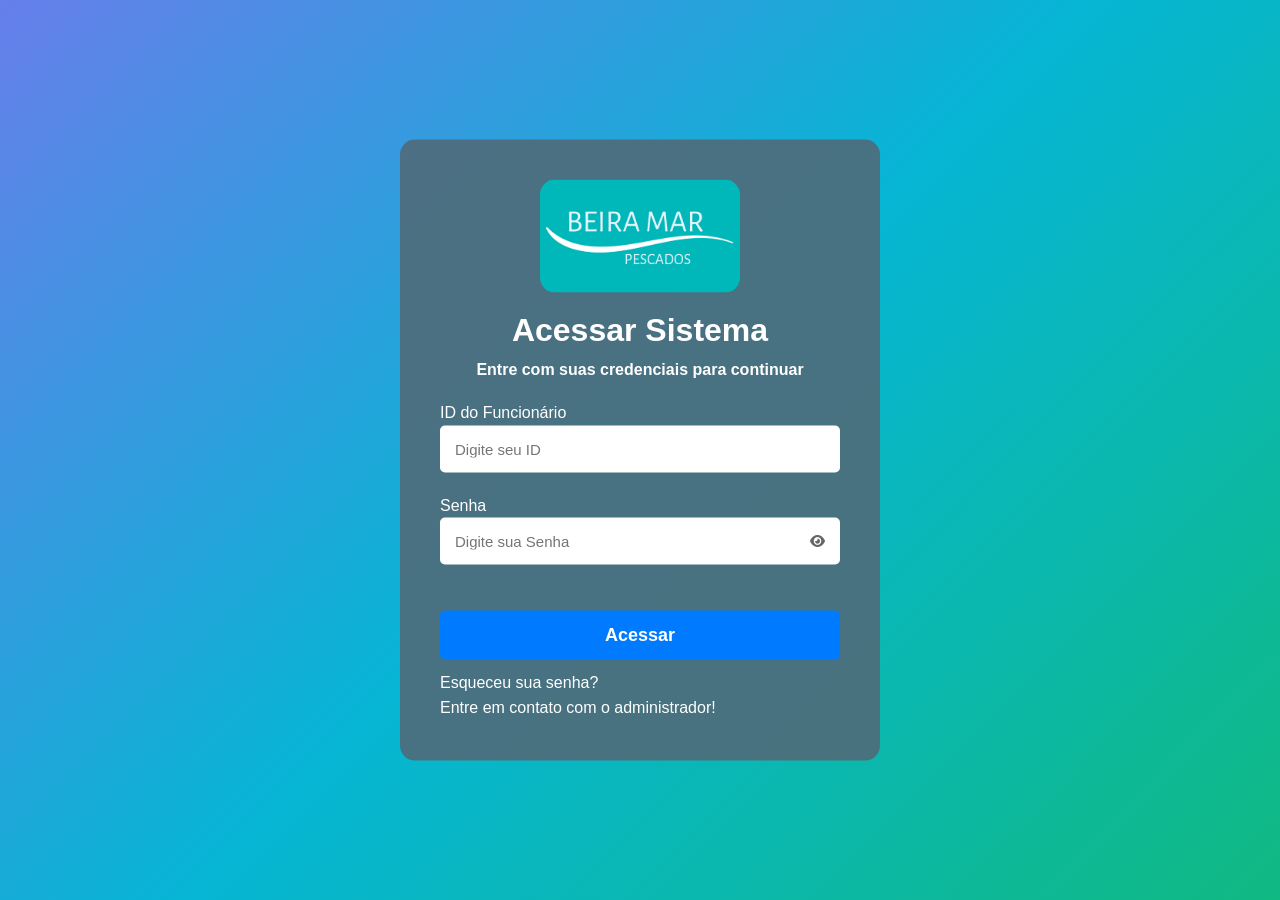
<file: index.html>
<!DOCTYPE html>
<html lang="pt-BR">

<head>
    <meta charset="UTF-8">
    <meta http-equiv="X-UA-Compatible" content="IE=edge">
    <meta name="viewport" content="width=device-width, initial-scale=1.0">
    <title>Beira Mar Pescados</title>
    <link rel="stylesheet" href="global.css">
    <script src="components/customPopups.js"></script>
    <script src="auth.js"></script>
    <script src="script.js"></script>
    <link rel="stylesheet" href="https://cdnjs.cloudflare.com/ajax/libs/font-awesome/6.5.1/css/all.min.css">
</head>

<body id="fundo_login">
    <div class="login-card">
        <img id="logo" src="assets/logonova.jpg">
        <h1 id="title">Acessar Sistema</h1>
        <h4 id="title">Entre com suas credenciais para continuar</h3>
            <p>ID do Funcionário</p>
            <input type="text" id="userId" placeholder="Digite seu ID">
            <div class="senha">
                <p>Senha</p>
                <div class="password-container">
                    <input type="password" id="userPassword" placeholder="Digite sua Senha">
                    <button type="button" class="toggle-password" aria-label="Mostrar senha">
                        <i class="fas fa-eye"></i>
                    </button>
                </div>
            </div>
            <br>
            <a href="pages/painel/painel.html" class="button">Acessar</a>
            <p>Esqueceu sua senha?</p>
            <p>Entre em contato com o administrador!</p>
    </div>
</body>

</html>
</file>
<file: global.css>
:root {
    --primary-color: #2c3e50;
    --secondary-color: #3498db;
    --accent-color: #1abc9c;
    --light-color: #ecf0f1;
    --danger-color: #e74c3c;
    --warning-color: #f39c12;
    --success-color: #2ecc71;
    --text-color: #333;
    --border-radius: 8px;
    --box-shadow: 0 4px 6px rgba(0, 0, 0, 0.1);

    /* Variáveis específicas da sidebar */
    --sidebar-width: 280px;
    --sidebar-primary: #0f253b;
    --sidebar-secondary: #1f3a55;
    --sidebar-accent: #3498db;
    --sidebar-hover: #3a506b;
    --sidebar-text: #ecf0f1;
}

* {
    margin: 0;
    padding: 0;
    box-sizing: border-box;
    font-family: 'Segoe UI', Tahoma, Geneva, Verdana, sans-serif;
}

body {
    background: linear-gradient(to bottom right, #f8fafc, #e0f2fe, #dbeafe);
    color: var(--text-color);
    line-height: 1.6;
}

/* Animação suave de entrada */
@keyframes fadeIn {
    from { opacity: 0; transform: translateY(10px); }
    to { opacity: 1; transform: translateY(0); }
}


/* TELA DE LOGIN */

#fundo_login {
    background: linear-gradient(135deg, #667eea 0%, #06b6d4 50%, #10b981 100%) !important;
    min-height: 100vh;
    height: 100vh;
    display: flex;
    align-items: center;
    justify-content: center;
    padding: 20px;
    position: relative;
    overflow: hidden;
    margin: 0;
}

.login-card {
    background-color: rgba(79, 107, 121, 0.9);
    position: absolute;
    top: 50%;
    left: 50%;
    transform: translate(-50%, -50%);
    padding: 40px;
    border-radius: 15px;
    color: #fff;
    width: min(480px, 90vw);
    box-sizing: border-box;
    text-align: center;

}

.login-card p {
    text-align: left;

}

#logo {
    width: min(200px, 60vw);
    height: auto;
    margin-bottom: 20px;
    padding: 0;
    border-radius: 15px;
}


input {
    padding: 15px;
    border: none;
    outline: none;
    font-size: 15px;
    width: 100%;
    display: block;
    box-sizing: border-box;
    border-radius: 5px;
    margin-bottom: 20px;
}

.password-container {
    position: relative;
    width: 100%;
}

.password-container input {
    width: 100%;
    padding-right: 40px;
    box-sizing: border-box;
}

.toggle-password {
    position: absolute;
    right: 10px;
    top: 50%;
    transform: translateY(-50%);
    background: none;
    border: none;
    cursor: pointer;
    color: #666;
    padding: 5px;
}

.toggle-password:hover {
    color: #333;
}

a.button {
    color: white;
    font-size: 18px;
    display: block;
    width: 100%;
    max-width: 400px;
    margin: 0 auto;
    padding: 10px;
    text-align: center;
    background-color: #007bff;
    border-radius: 5px;
    text-decoration: none;
    transition: background-color 0.3s ease;
    font-weight: 600;
    margin-bottom: 10px;
}

a.button:hover {
    background-color: deepskyblue;
    cursor: pointer;
}

#title {
    text-align: center;
    margin-bottom: 20px;
    line-height: 20px;
}

/* SIDEBAR */

.sidebar {
    position: fixed;
    left: 0;
    top: 0;
    width: 230px;
    height: 100vh;
    background: linear-gradient(180deg, var(--sidebar-primary) 0%, var(--sidebar-secondary) 100%);
    color: var(--sidebar-text);
    padding: 0;
    box-shadow: 2px 0 5px rgba(0, 0, 0, 0.3);
    z-index: 10001;
    transition: transform 0.3s ease;
    overflow-y: auto;
    overflow-x: hidden;
}

.sidebar.active {
    transform: translateX(0) !important;
}

.sidebar a.active {
    background: #0008ffff;
    border-color: rgba(255, 255, 255, 0.2);
    box-shadow: 0 4px 12px rgba(52, 152, 219, 0.3);
}

.nav-section-title {
    font-size: 15px;
    font-weight: 600;
    color: #bdc3c7;
    text-transform: uppercase;
    letter-spacing: 1px;
    padding: 15px 25px 8px;
    margin: 0;
}

.nav-section {
    margin-bottom: 10px;
}

.sidebar a.active::before {
    height: 80%;
}

.sidebar-header {
    padding: 30px 25px 20px;
    background: rgba(0, 0, 0, 0.2);
    border-bottom: 1px solid rgba(255, 255, 255, 0.1);
    text-align: center;
}

.sidebar a {
    display: flex;
    align-items: center;
    color: var(--sidebar-text);
    text-decoration: none;
    margin: 2px 15px;
    line-height: 1.4;
    border-radius: 12px;
    padding: 12px 20px;
    font-weight: 500;
    font-size: 13px;
    transition: all 0.3s ease;
    position: relative;
    border: 1px solid transparent;
}

.sidebar a:hover {
    background: rgba(16, 24, 253, 0.599);
    color: rgba(255, 255, 255, 1);
    border-color: rgba(3, 11, 255, 0.66);
    transform: translateX(5px);
    box-shadow: 0 4px 12px rgba(4, 0, 255, 0.253);
}

.sidebar a.active {
    background: rgba(3, 11, 255, 0.99);
    border-color: rgba(255, 255, 255, 1);
    box-shadow: 0 4px 12px rgba(52, 152, 219, 0.3);
}

.sidebar a.active::before {
    height: 80%;
}

.sidebar a:hover::after {
    opacity: 1;
    transform: translateX(3px);
}

.sidebar h2 {
    font-size: 20px;
    font-weight: 600;
    margin: 0;
    color: var(--sidebar-text);
    text-transform: uppercase;
    letter-spacing: 1px;
    padding-left: 15px;
}

.sidebar a::before {
    content: '';
    position: absolute;
    left: 0;
    top: 50%;
    transform: translateY(-50%);
    width: 4px;
    height: 0;
    background: var(--sidebar-accent);
    border-radius: 0 4px 4px 0;
    transition: all 0.3s ease;
}

.toggle-btn {
    display: none;
    background: linear-gradient(135deg, var(--secondary-color) 0%, var(--primary-color) 100%);
    border: none;
    color: white;
    width: 50px;
    height: 50px;
    cursor: pointer;
    position: fixed;
    top: 20px;
    left: 20px;
    border-radius: 10px;
    z-index: 10002;
    box-shadow: 0 4px 12px rgba(52, 152, 219, 0.3);
    transition: all 0.3s ease;
    font-size: 22px;
    align-items: center;
    justify-content: center;
}

.toggle-btn:hover {
    transform: translateY(-2px);
    box-shadow: 0 6px 16px rgba(52, 152, 219, 0.4);
}

.toggle-btn:active {
    transform: translateY(0);
}

.close-btn {
    display: none;
    position: absolute;
    right: 15px;
    top: 15px;
    background: rgba(255, 255, 255, 0.15);
    border: none;
    color: var(--sidebar-text);
    font-size: 24px;
    width: 40px;
    height: 40px;
    border-radius: 50%;
    cursor: pointer;
    z-index: 10003;
    transition: all 0.3s ease;
}

.close-btn:hover {
    background: rgba(255, 255, 255, 0.25);
    transform: rotate(90deg);
}

/* Backdrop para mobile */
.sidebar-backdrop {
    display: none;
    position: fixed;
    top: 0;
    left: 0;
    width: 100%;
    height: 100%;
    background: rgba(0, 0, 0, 0.5);
    backdrop-filter: blur(2px);
    z-index: 10000;
    opacity: 0;
    transition: opacity 0.3s ease;
}

.sidebar-backdrop.active {
    display: block;
    opacity: 1;
}

/* Main Content */
.main-content {
    flex: 1;
    padding: 40px;
    overflow-y: auto;
    margin-left: 250px;
    min-height: 100vh;
}

.header {
    margin-bottom: 32px;
    padding-bottom: 24px;
    border-bottom: 2px solid var(--medium-gray);
}

.header h1 {
    font-size: 2.25rem;
    font-weight: 700;
    color: var(--primary-color);
    margin-bottom: 8px;
    font-family: 'Poppins', sans-serif;
    letter-spacing: -0.5px;
}

.header p {
    color: #525252;
}

/* Dashboard Grid */
.dashboard-grid {
    display: grid;
    grid-template-columns: repeat(auto-fit, minmax(280px, 1fr));
    gap: 24px;
    margin-bottom: 32px;
}

.card {
    background: linear-gradient(135deg, #ffffff 0%, #f8fbff 100%);
    border-radius: var(--border-radius);
    box-shadow: var(--box-shadow);
    padding: 28px;
    margin-bottom: 0;
    border: 1px solid rgba(102, 126, 234, 0.1);
    transition: all 0.3s ease;
    position: relative;
    overflow: hidden;
    display: flex;
    flex-direction: column;
    align-items: center;
    text-align: center;
    animation: fadeIn 0.5s ease;
}

.card-icon {
    width: 70px;
    height: 70px;
    margin-bottom: 16px;
    display: flex;
    align-items: center;
    justify-content: center;
    border-radius: 50%;
    background: linear-gradient(135deg, rgba(59, 130, 246, 0.1) 0%, rgba(6, 182, 212, 0.1) 100%);
    transition: transform 0.3s ease;
}

.card-icon i {
    font-size: 2.50rem;
}


.card:hover {
    transform: translateY(-6px);
    box-shadow: 0 8px 20px rgba(102, 126, 234, 0.15);
    border-color: var(--secondary-color);
}

.card:hover .card-icon {
    transform: scale(1.1);
}

.card-title {
    font-size: 0.875rem;
    font-weight: 600;
    color: var(--text-secondary);
    margin-bottom: 12px;
    text-transform: uppercase;
    letter-spacing: 0.5px;
}

.card-value {
    font-size: 2rem;
    font-weight: 700;
    margin-bottom: 8px;
    color: var(--primary-color);
    font-family: 'Poppins', sans-serif;
    line-height: 1;
}

.card-trend {
    font-size: 0.87rem;
    display: flex;
    align-items: center;
    gap: 6px;
    color: var(--danger-color);
    font-weight: 400;
}

.stats-grid {
    display: grid;
    grid-template-columns: 2fr 1fr;
    gap: 20px;
}

.alerts-section {
    background-color: white;
    border-radius: var(--border-radius);
    box-shadow: var(--box-shadow);
    padding: 20px;
    animation: fadeIn 0.5s ease;
}

.section-title {
    font-size: 1.2rem;
    font-weight: 600;
    margin-bottom: 15px;
    color: var(--primary-color);
}

.alert-item {
    display: flex;
    justify-content: space-between;
    align-items: center;
    padding: 12px 0;
    border-bottom: 1px solid #eee;
}

.alert-item:last-child {
    border-bottom: none;
}

.alert-info {
    display: flex;
    flex-direction: column;
}

.alert-product {
    font-weight: 600;
}

.alert-quantity {
    font-size: 0.9rem;
    color: #666;
}

.alert-date {
    font-size: 0.9rem;
    color: #666;
}

.alert-status {
    padding: 4px 10px;
    border-radius: 20px;
    font-size: 0.8rem;
    font-weight: 600;
}

.status-critical {
    background-color: rgba(231, 76, 60, 0.1);
    color: var(--danger-color);
}

.status-warning {
    background-color: rgba(243, 156, 18, 0.1);
    color: var(--warning-color);
}

.status-normal {
    background-color: rgba(46, 204, 113, 0.1);
    color: var(--success-color);
}

.value-card {
    background: linear-gradient(135deg, #667eea 0%, #06b6d4 50%, #10b981 100%) !important;
    border-radius: var(--border-radius);
    box-shadow: var(--box-shadow);
    padding: 20px;
    display: flex;
    flex-direction: column;
    justify-content: center;
    align-items: center;

}

.value-amount {
    font-size: 2.5rem;
    font-weight: 700;
    color: #ffffff;
    margin-bottom: 10px;
}

.value-label {
    font-size: 1rem;
    color: #ffffff;
}

.table-container {
    overflow-x: auto;
    border-radius: 8px;
    box-shadow: 0 2px 4px rgba(0, 0, 0, 0.1);
}

.filter-container {
    margin-bottom: 15px;
    display: grid;
    grid-template-columns: 1fr auto;
    gap: 15px;
    align-items: center;
}

.styled-select {
    width: 20%;
    padding: 12px 40px 12px 16px;
    border: 2px solid #e2e8f0;
    border-radius: 8px;
    background-color: white;
    font-size: 14px;
    font-weight: 500;
    color: #374151;
    cursor: pointer;
    appearance: none;
    background-image: url("data:image/svg+xml,%3Csvg xmlns='http://www.w3.org/2000/svg' fill='none' viewBox='0 0 24 24' stroke='%236b7280'%3E%3Cpath stroke-linecap='round' stroke-linejoin='round' stroke-width='2' d='M19 9l-7 7-7-7'%3E%3C/path%3E%3C/svg%3E");
    background-repeat: no-repeat;
    background-position: right 12px center;
    background-size: 16px;
    transition: all 0.3s ease;
    box-shadow: 0 1px 2px rgba(0, 0, 0, 0.05);
    margin-bottom: 20px;
}

.styled-select:hover {
    border-color: #3b82f6;
    box-shadow: 0 2px 8px rgba(59, 130, 246, 0.15);
    transform: translateY(-1px);
}

.styled-select:focus {
    outline: none;
    border-color: #3b82f6;
    box-shadow: 0 0 0 4px rgba(59, 130, 246, 0.1);
}

.styled-select option {
    padding: 12px;
    font-size: 14px;

}

.styled-select-hist {
    width: 90%;
    padding: 12px 40px 12px 16px;
    border: 2px solid #e2e8f0;
    border-radius: 8px;
    background-color: white;
    font-size: 14px;
    font-weight: 500;
    color: #374151;
    cursor: pointer;
    appearance: none;
    background-image: url("data:image/svg+xml,%3Csvg xmlns='http://www.w3.org/2000/svg' fill='none' viewBox='0 0 24 24' stroke='%236b7280'%3E%3Cpath stroke-linecap='round' stroke-linejoin='round' stroke-width='2' d='M19 9l-7 7-7-7'%3E%3C/path%3E%3C/svg%3E");
    background-repeat: no-repeat;
    background-position: right 12px center;
    background-size: 16px;
    transition: all 0.2s ease-in-out;
    box-shadow: 0 1px 2px rgba(0, 0, 0, 0.05);
    margin-bottom: 20px;

}

.styled-select-hist:hover {
    border-color: #3b82f6;
    box-shadow: 0 2px 4px rgba(59, 130, 246, 0.1);
}

.styled-select-histfocus {
    outline: none;
    border-color: #3b82f6;
    box-shadow: 0 0 0 3px rgba(59, 130, 246, 0.1);
}

.styled-select-hist option {
    padding: 12px;
    font-size: 14px;

}


/* campo de busca */
.search-input {
    padding: 10px 14px;
    border: 2px solid #e2e8f0;
    border-radius: 8px;
    width: 60%;
    font-size: 14px;
    transition: all 0.3s ease;
}

.search-input:hover {
    border-color: #cbd5e1;
}

.search-input:focus {
    outline: none;
    border-color: var(--secondary-color);
    box-shadow: 0 0 0 4px rgba(59, 130, 246, 0.1);
    transform: translateY(-1px);
}

/* botão de adicionar produto */
.add-product-btn {
    padding: 8px 12px;
    background-color: var(--primary-color, #007bff);
    color: white;
    border: 1px solid #ccc;
    border-radius: 6px;
    cursor: pointer;
    font-size: 14px;
    transition: background-color 0.3s ease;
}
.add-product-btn:hover {
    background-color: var(--primary-dark, #0057b3e3);
}

/* pop up do botão adicionar */
.popup-overlay {
    position: fixed;
    top: 0;
    left: 0;
    width: 100%;
    height: 100%;
    background: rgba(0, 0, 0, 0.5);
    backdrop-filter: blur(2px);
    display: none;
    justify-content: center;
    align-items: center;
    z-index: 9999;
}

.popup {
    background: #fff;
    padding: 30px;
    width: 400px;
    max-height: 90vh;
    overflow-y: auto;
    border-radius: 12px;
    box-shadow: 0 10px 40px rgba(0, 0, 0, 0.2);
    animation: fadeIn 0.3s ease;
}

.popup h2 {
    font-size: 1.25rem;
    margin-bottom: 20px;
    margin-top: 0;
    color: var(--primary-color);
}

.popup label {
    display: block;
    font-size: 0.9rem;
    font-weight: 500;
    color: #374151;
    margin-bottom: 6px;
    margin-top: 8px;
}

.popup input,
.popup select,
.popup textarea {
    width: 100%;
    margin-bottom: 12px;
    padding: 10px;
    border: 2px solid #e2e8f0;
    border-radius: 6px;
    transition: all 0.3s ease;
}

.popup input:hover,
.popup select:hover,
.popup textarea:hover {
    border-color: #cbd5e1;
}

.popup input:focus,
.popup select:focus,
.popup textarea:focus {
    outline: none;
    border-color: var(--secondary-color);
    box-shadow: 0 0 0 3px rgba(59, 130, 246, 0.1);
}

.popup-buttons {
    display: flex;
    justify-content: space-between;
}

.save-btn {
    background: #28a745;
    color: white;
    padding: 8px 20px;
    border: none;
    border-radius: 4px;
    cursor: pointer;
}

.cancel-btn {
    background: #dc3545;
    color: white;
    padding: 8px 20px;
    border: none;
    border-radius: 4px;
    cursor: pointer;
}


/* TABELAS PADRÃO  */
.table-section {
    background: #fff;
    border-radius: 12px;
    padding: 20px;
    margin-top: 20px;
    box-shadow: 0 2px 6px rgba(0, 0, 0, 0.05);
    animation: fadeIn 0.5s ease;
}

.section-title {
    font-size: 1rem;
    font-weight: 600;
    color: #333;
    margin-bottom: 12px;
}

.data-table {
    width: 100%;
    border-collapse: collapse;
    font-size: 0.95rem;
}

.data-table thead {
    background: #f8f9fb;
    color: #555;
    text-align: left;
}

.data-table th,
.data-table td {
    padding: 14px 16px;
    border-bottom: 1px solid #e5e7eb;
    vertical-align: middle;
}

.data-table tbody tr {
    transition: background-color 0.2s ease;
}

.data-table tbody tr:hover {
    background-color: #f0f9ff;
}

.subtext {
    color: #888;
    font-size: 0.85rem;
}

#acao-tabela{
    text-align: center;
}
                            
#status-tabela{
    text-align: center;
}

.inventory-table {
    width: 100%;
    border-collapse: collapse;
    background-color: white;
}

.inventory-table th {
    padding: 12px 10px;
    background-color: #f3f3f3;
    text-align: left;
    font-weight: 600;
    color: #333;
    border-bottom: 2px solid #ddd;
}

.inventory-table td {
    padding: 12px 10px;
    border-bottom: 1px solid #eee;
    color: #555;
}

.inventory-table tr {
    transition: background-color 0.2s ease;
}

.inventory-table tr:hover {
    background-color: #f0f9ff;
}

/* BADGES */
.badge {
    padding: 4px 10px;
    border-radius: 8px;
    font-size: 0.8rem;
    font-weight: 500;
    display: inline-block;
    transition: all 0.2s ease;
}

.badge.blue {
    background: #e0f2ff;
    color: #0078d4;
}

.badge.green {
    background: #dcfce7;
    color: #166534;
}

.badge.yellow {
    background: #fef9c3;
    color: #854d0e;
}

.badge.orange {
    background: #ffedd5;
    color: #9a3412;
}

.badge.red {
    background: #fee2e2;
    color: #b91c1c;
}

.badge.purple {
    background: #ede9fe;
    color: #5b21b6;
}

/* BOTÕES PEQUENOS */
.btn.small {
    padding: 6px 12px;
    border-radius: 6px;
    border: none;
    background: #0078d4;
    color: white;
    font-size: 0.8rem;
    cursor: pointer;
    transition: all 0.3s ease;
    box-shadow: 0 2px 4px rgba(0, 120, 212, 0.2);
}

.btn.small:hover {
    background: #005fa3;
    transform: translateY(-1px);
    box-shadow: 0 4px 8px rgba(0, 120, 212, 0.3);
}

.btn.small.black {
    background: #2c3e50;
    box-shadow: 0 2px 4px rgba(44, 62, 80, 0.2);
}

.btn.small.black:hover {
    background: #1a252f;
    box-shadow: 0 4px 8px rgba(44, 62, 80, 0.3);
}

.icon-btn {
    background: transparent;
    border: none;
    cursor: pointer;
    font-size: 1rem;
    margin: 0 3px;
    padding: 4px;
    border-radius: 4px;
    transition: all 0.2s ease;
}

.icon-btn:hover {
    background: rgba(0, 0, 0, 0.05);
    transform: scale(1.1);
}

.icon-btn.delete:hover {
    background: rgba(220, 38, 38, 0.1);
}


/* cadastro de funcionarios */

.popup .close-icon {
    position: absolute;
    right: 14px;
    top: 12px;
    background: transparent;
    border: none;
    font-size: 18px;
    cursor: pointer;
}

.form-grid {
    display: grid;
    grid-template-columns: 1fr 1fr;
    gap: 12px;
}

.form-grid label {
    display: block;
    font-size: 0.85rem;
    margin-bottom: 6px;
    color: #444;
}

.form-grid input,
.form-grid select {
    width: 100%;
    padding: 10px;
    border: 1px solid #e6e6e6;
    border-radius: 8px;
}

.popup p {
    margin: 0 0 8px 0;
}

.icon-btn.status-btn {
    font-size: 1.05rem;
    margin: 0 6px;
}

.icon-btn.status-btn:hover {
    opacity: 0.85;
}


/* comunicação */

.comunicacao-topo {
    display: flex;
    justify-content: space-between;
    align-items: center;
    margin-bottom: 25px;
    flex-wrap: wrap;
}

.aba-grupo {
    display: flex;
    gap: 10px;
    background-color: var(--light-color);
    border-radius: 50px;
    padding: 6px;
    box-shadow: var(--box-shadow);
}

.aba-item {
    background: transparent;
    border: none;
    border-radius: 40px;
    padding: 8px 16px;
    font-weight: 500;
    cursor: pointer;
    display: flex;
    align-items: center;
    gap: 6px;
    transition: all 0.3s ease;
}

.aba-item:hover {
    background-color: rgba(0, 0, 0, 0.05);
    transform: translateY(-1px);
}

.aba-item.ativa {
    background-color: white;
    box-shadow: 0 2px 8px rgba(0, 0, 0, 0.1);
}

.contador {
    background-color: var(--danger-color);
    color: white;
    border-radius: 12px;
    padding: 2px 8px;
    font-size: 0.75rem;
    font-weight: 600;
}

.aba-info {
    display: flex;
    gap: 8px;
}

.info-btn {
    background: #fff;
    border: 1px solid #ccc;
    border-radius: 20px;
    padding: 6px 12px;
    font-size: 0.85rem;
    cursor: default;
    color: #333;
}

.comunicacao-filtros {
    margin-bottom: 20px;
}

.filtros-grid {
    display: flex;
    flex-wrap: wrap;
    gap: 20px;
    margin-top: 10px;
}

.filtro-item {
    display: flex;
    flex-direction: column;
    min-width: 180px;
}

.comunicacao-lista {
    display: flex;
    flex-direction: column;
    gap: 15px;
}

.mensagem-item {
    background: white;
    border-radius: var(--border-radius);
    box-shadow: var(--box-shadow);
    padding: 20px;
    display: flex;
    justify-content: space-between;
    align-items: flex-start;
    border-left: 4px solid transparent;
    transition: all 0.3s ease;
    animation: fadeIn 0.4s ease;
}

.mensagem-item:hover {
    transform: translateY(-4px);
    box-shadow: 0 6px 16px rgba(0, 0, 0, 0.12);
}

.mensagem-item.urgente {
    border-left-color: var(--danger-color);
}

.mensagem-item.normal {
    border-left-color: var(--success-color);
}

.mensagem-conteudo {
    flex: 1;
}

.mensagem-titulo {
    font-weight: 600;
    color: var(--primary-color);
    margin-bottom: 6px;
}

.mensagem-detalhes {
    display: block;
    font-size: 0.85rem;
    color: #777;
    margin-top: 8px;
}

.mensagem-status {
    align-self: center;
    padding: 6px 12px;
    border-radius: 20px;
    font-size: 0.8rem;
    font-weight: 600;
}


/* ============================================
   RESPONSIVIDADE - MOBILE FIRST
   ============================================ */

/* Tablets e dispositivos móveis (até 1024px) */
@media (max-width: 1024px) {
    .container {
        flex-direction: column;
    }

    /* Sidebar mobile com menu sanduíche */
    .sidebar {
        transform: translateX(-100%);
        width: 280px;
        box-shadow: 4px 0 30px rgba(0, 0, 0, 0.3);
        padding-top: 80px !important;
    }

    .toggle-btn {
        display: flex !important;
    }

    .close-btn {
        display: block !important;
    }

    .main-content {
        padding: 30px;
        margin-left: 0 !important;
        margin-top: 80px;
    }

    .header h1 {
        font-size: 2rem;
    }

    .dashboard-grid {
        grid-template-columns: repeat(2, 1fr);
        gap: 20px;
    }

    .stats-grid {
        grid-template-columns: 1fr;
    }

    .card {
        padding: 20px;
    }

    .card-icon {
        width: 60px;
        height: 60px;
    }

    .card-icon i {
        font-size: 2rem;
    }

    .filter-container {
        grid-template-columns: 1fr;
        gap: 10px;
    }

    .search-input {
        width: 100%;
    }

    .styled-select {
        width: 100%;
    }

    .add-product-btn {
        width: 100%;
    }

    .comunicacao-topo {
        flex-direction: column;
        align-items: flex-start;
        gap: 10px;
    }

    .aba-info {
        width: 100%;
        justify-content: flex-start;
    }

    .mensagem-item {
        flex-direction: column;
        align-items: flex-start;
    }

    .mensagem-status {
        margin-top: 10px;
    }

    /* Tabelas responsivas */
    .table-container {
        overflow-x: auto;
        -webkit-overflow-scrolling: touch;
        margin: 0 -24px;
        padding: 0 24px;
    }

    .data-table,
    .inventory-table {
        min-width: 800px;
    }

    .data-table th,
    .data-table td,
    .inventory-table th,
    .inventory-table td {
        padding: 12px 10px;
        font-size: 0.92rem;
    }

    .popup {
        width: 90%;
        max-width: 500px;
    }

    .card-value {
        font-size: 1.75rem;
    }

    .value-amount {
        font-size: 2rem;
    }

    .table-section {
        padding: 16px;
    }
}

/* Tablets médios (até 768px) */
@media (max-width: 768px) {
    .main-content {
        padding: 24px;
    }

    .header h1 {
        font-size: 1.75rem;
    }

    .data-table th,
    .data-table td,
    .inventory-table th,
    .inventory-table td {
        padding: 10px 8px;
        font-size: 0.9rem;
    }
}

/* Mobile (até 720px) */
@media (max-width: 720px) {
    .main-content {
        padding: 20px;
    }

    .dashboard-grid {
        grid-template-columns: 1fr;
        gap: 16px;
    }

    .header {
        margin-bottom: 24px;
        padding-bottom: 16px;
    }

    .header h1 {
        font-size: 1.5rem;
    }

    .form-grid {
        grid-template-columns: 1fr;
    }

    .popup {
        width: 95%;
        max-width: 95vw;
        max-height: 85vh;
        margin: 10px;
        padding: 20px;
    }

    .aba-grupo {
        width: 100%;
        justify-content: space-between;
    }

    .aba-item {
        flex: 1;
        justify-content: center;
        font-size: 0.85rem;
        padding: 8px 12px;
    }
}

/* Smartphones (até 480px) */
@media (max-width: 480px) {
    :root {
        --border-radius: 6px;
    }

    body {
        font-size: 14px;
    }

    .main-content {
        padding: 16px;
    }

    .card {
        padding: 12px;
    }

    .dashboard-grid {
        gap: 12px;
    }

    .card-value {
        font-size: 1.4rem;
    }

    .value-amount {
        font-size: 1.6rem;
    }

    .data-table th,
    .data-table td,
    .inventory-table th,
    .inventory-table td {
        padding: 8px 6px;
        font-size: 0.85rem;
    }

    .data-table,
    .inventory-table {
        display: block;
        width: 100%;
        overflow-x: auto;
    }
}

/* POPUPS CUSTOMIZADOS (ALERT E CONFIRM) */
.custom-alert-overlay {
    position: fixed;
    top: 0;
    left: 0;
    width: 100%;
    height: 100%;
    background: rgba(0, 0, 0, 0.5);
    backdrop-filter: blur(2px);
    display: flex;
    justify-content: center;
    align-items: center;
    z-index: 10000;
    animation: fadeIn 0.2s ease;
}

.custom-alert-popup {
    background: #fff;
    padding: 30px;
    min-width: 320px;
    max-width: 90%;
    border-radius: 12px;
    box-shadow: 0 10px 40px rgba(0, 0, 0, 0.2);
    animation: fadeIn 0.3s ease;
    text-align: center;
}

.custom-alert-message {
    color: #333;
    font-size: 1rem;
    margin-bottom: 25px;
    line-height: 1.5;
}

.custom-alert-buttons {
    display: flex;
    justify-content: center;
    gap: 15px;
}

.custom-alert-ok {
    background: #28a745;
    color: white;
    padding: 10px 30px;
    border: none;
    border-radius: 4px;
    cursor: pointer;
    font-size: 16px;
    font-weight: 500;
    transition: background-color 0.3s ease;
}

.custom-alert-ok:hover {
    background: #218838;
}

.custom-alert-cancel {
    background: #dc3545;
    color: white;
    padding: 10px 30px;
    border: none;
    border-radius: 4px;
    cursor: pointer;
    font-size: 16px;
    font-weight: 500;
    transition: background-color 0.3s ease;
}

.custom-alert-cancel:hover {
    background: #c82333;
}

@media (max-width: 480px) {
    .custom-alert-popup {
        min-width: 280px;
        padding: 25px;
    }

    .custom-alert-buttons {
        flex-direction: column;
        gap: 10px;
    }

    .custom-alert-ok,
    .custom-alert-cancel {
        width: 100%;
    }
}
</file>
